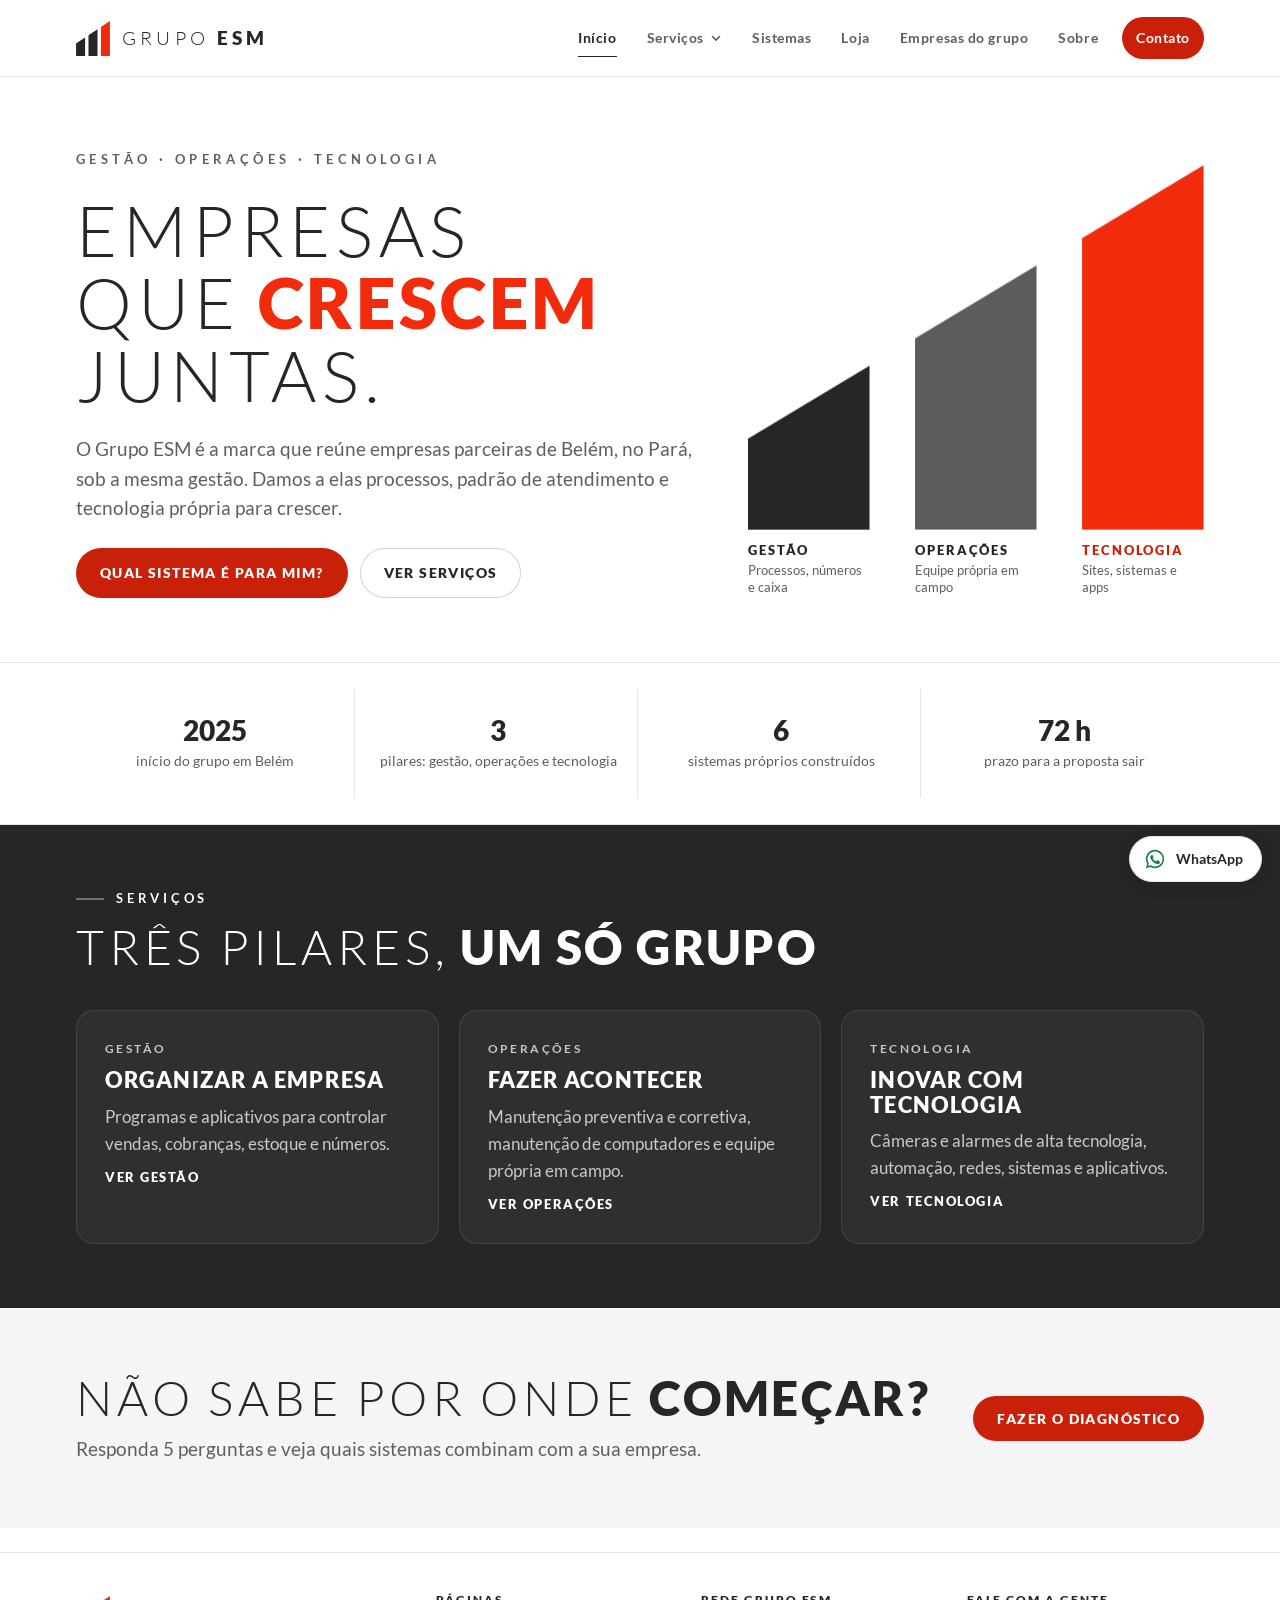
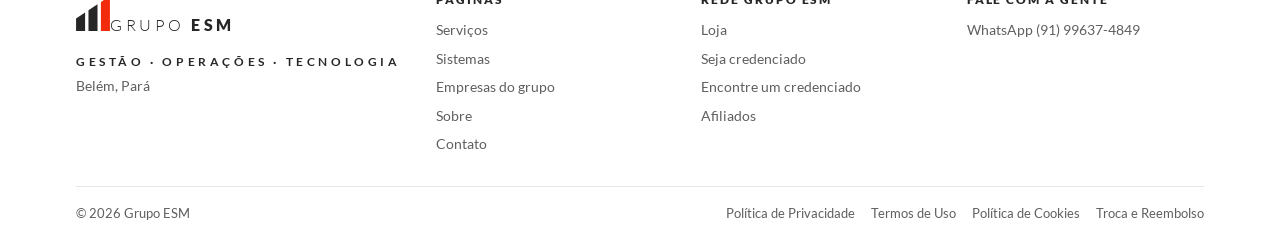
<file: index.html>
<!doctype html>
<html lang="pt-BR">
<head>
<meta charset="utf-8">
<meta name="viewport" content="width=device-width, initial-scale=1, viewport-fit=cover">
<meta name="description" content="Grupo ESM: marca de Belém (PA) que reúne empresas parceiras e uma frente de tecnologia, com gestão, operações e tecnologia em comum.">
<link rel="icon" type="image/png" href="img/4-simbolo-icone.png">
<link rel="apple-touch-icon" href="img/2-perfil-whatsapp-redes.png">
<meta property="og:image" content="img/1-logo-principal.png">
<meta property="og:title" content="Grupo ESM · Gestão, Operações e Tecnologia">
<!-- Segurança: reserva caso a hospedagem não aplique os cabeçalhos do .htaccess / _headers -->
<meta http-equiv="Content-Security-Policy" content="default-src 'self'; script-src 'self'; style-src 'self'; img-src 'self' data:; font-src 'self'; connect-src 'self'; object-src 'none'; base-uri 'self'; form-action 'none'">
<meta name="referrer" content="strict-origin-when-cross-origin">
<link rel="canonical" href="https://grupoesm.com.br/">
<!--SITE-HEAD-END-->
<title>Grupo ESM</title>
<meta name="claude:viewport-fit-sides" content="cover">
<link rel="stylesheet" href="css/site.css?v=5">
<link rel="stylesheet" href="css/visual.css?v=5">
<!--SITE-BODY-START-->
</head>
<body>
<!--SITE-BODY-OPEN-->
<svg class="sprite" aria-hidden="true">
  <symbol id="logo" viewBox="6 4 60 62">
    <polygon points="6,44 22,33.3 22,66 6,66" fill="#262626"/>
    <polygon points="28,29.3 44,18.7 44,66 28,66" fill="#262626"/>
    <polygon points="50,14.7 66,4 66,66 50,66" fill="#F22B0C"/>
  </symbol>
  <symbol id="logo-claro" viewBox="6 4 60 62">
    <polygon points="6,44 22,33.3 22,66 6,66" fill="#FFFFFF"/>
    <polygon points="28,29.3 44,18.7 44,66 28,66" fill="#FFFFFF"/>
    <polygon points="50,14.7 66,4 66,66 50,66" fill="#F22B0C"/>
  </symbol>
</svg>


<a class="skip" href="#conteudo">Pular para o conteúdo</a>
<header>
  <div class="wrap bar">
    <a class="brand" href="#inicio" aria-label="Grupo ESM, página inicial"><svg class="logo-escuro" aria-hidden="true"><use href="#logo"/></svg><svg class="logo-claro" aria-hidden="true"><use href="#logo-claro"/></svg><span><i>GRUPO</i> <b>ESM</b></span></a>
    <button class="menu" id="menuBtn" aria-label="Abrir menu" aria-expanded="false" aria-controls="nav"><svg viewBox="0 0 24 24" fill="none" stroke="currentColor" stroke-width="2" stroke-linecap="round" aria-hidden="true"><path d="M4 7h16M4 12h16M4 17h16"/></svg></button>
    <nav id="nav" aria-label="Páginas">
      <a href="#inicio" data-r="inicio">Início</a>
      <div class="drop">
        <button class="drop-btn" id="servBtn" aria-expanded="false" aria-controls="menuServicos" data-r-grupo="servicos">Serviços <svg viewBox="0 0 12 12" aria-hidden="true"><path d="M2.5 4.5 6 8l3.5-3.5" fill="none" stroke="currentColor" stroke-width="1.6" stroke-linecap="round"/></svg></button>
        <div class="drop-painel lg" id="menuServicos" hidden>
          <a href="#servicos-gestao" data-r="servicos-gestao"><b>Gestão</b><span>Programas e apps para organizar a empresa</span></a>
          <a href="#servicos-operacoes" data-r="servicos-operacoes"><b>Operações</b><span>Sistemas e equipes para o dia a dia e o campo</span></a>
          <a href="#servicos-tecnologia" data-r="servicos-tecnologia"><b>Tecnologia</b><span>Sites, sistemas web e aplicativos</span></a>
          <a class="drop-todos" href="#servicos" data-r="servicos">Ver todos os serviços</a>
        </div>
      </div>
      <a href="#sistemas" data-r="sistemas">Sistemas</a>
      <a href="#loja" data-r="loja">Loja</a>
      <a href="#empresas" data-r="empresas">Empresas do grupo</a>
      <a href="#sobre" data-r="sobre">Sobre</a>
      <a class="cta" href="#contato" data-r="contato">Contato</a>
    </nav>
  </div>
</header>

<main id="conteudo" tabindex="-1">
<section class="page" data-page="inicio" data-title="Grupo ESM">
  <div class="wrap hero">
    <div class="hero-copy">
      <span class="tagline">Gestão · Operações · Tecnologia</span>
      <h1 tabindex="-1"><span class="lt">Empresas que</span> <em>crescem</em> <span class="lt">juntas.</span></h1>
      <p class="lead">O Grupo ESM é a marca que reúne empresas parceiras de Belém, no Pará, sob a mesma gestão. Damos a elas processos, padrão de atendimento e tecnologia própria para crescer.</p>
      <div class="actions">
        <button class="btn lg lg-tinta" type="button" data-diagnostico>Qual sistema é para mim?</button>
        <a class="btn lg lg-clear" href="#servicos">Ver serviços</a>
      </div>
    </div>
    <div class="chart">
      <svg viewBox="0 0 300 250" role="img" aria-label="As três barras da marca, uma para cada pilar do grupo">
        <polygon class="b b1" points="0,190 80,142 80,250 0,250" fill="#262626"/>
        <polygon class="b b2" points="110,124 190,76 190,250 110,250" fill="#5C5C5C"/>
        <polygon class="b b3" points="220,58 300,10 300,250 220,250" fill="#F22B0C"/>
      </svg>
      <div class="legs">
        <div><b>Gestão</b>Processos, números e caixa</div><span></span>
        <div><b>Operações</b>Equipe própria em campo</div><span></span>
        <div><b>Tecnologia</b>Sites, sistemas e apps</div>
      </div>
    </div>
  </div>

  <div class="facts" aria-label="O grupo em números">
    <div class="wrap">
      <div><b>2025</b><span>início do grupo em Belém</span></div>
      <div><b>3</b><span>pilares: gestão, operações e tecnologia</span></div>
      <div><b>6</b><span>sistemas próprios construídos</span></div>
      <div><b>72 h</b><span>prazo para a proposta sair</span></div>
    </div>
  </div>

  <div class="faixa escura" data-tom="escuro">
    <div class="wrap sec">
      <div class="sec-head">
        <span class="kicker">Serviços</span>
        <h2 class="title"><span class="lt">Três pilares,</span> um só grupo</h2>
      </div>
      <div class="pilares">
        <a class="pilar-card lg" href="#servicos-gestao"><small>Gestão</small><h3>Organizar a empresa</h3><p>Programas e aplicativos para controlar vendas, cobranças, estoque e números.</p><span class="more">Ver gestão</span></a>
        <a class="pilar-card lg" href="#servicos-operacoes"><small>Operações</small><h3>Fazer acontecer</h3><p>Manutenção preventiva e corretiva, manutenção de computadores e equipe própria em campo.</p><span class="more">Ver operações</span></a>
        <a class="pilar-card lg" href="#servicos-tecnologia"><small>Tecnologia</small><h3>Inovar com tecnologia</h3><p>Câmeras e alarmes de alta tecnologia, automação, redes, sistemas e aplicativos.</p><span class="more">Ver tecnologia</span></a>
      </div>
    </div>
  </div>

  <div class="faixa vermelha" data-tom="escuro">
    <div class="wrap sec cta-faixa">
      <div>
        <h2 class="title"><span class="lt">Não sabe por onde</span> começar?</h2>
        <p class="lead">Responda 5 perguntas e veja quais sistemas combinam com a sua empresa.</p>
      </div>
      <button class="btn lg lg-clear" type="button" data-diagnostico>Fazer o diagnóstico</button>
    </div>
  </div>
</section>

<section class="page" data-page="servicos" data-title="Serviços · Grupo ESM" hidden>
  <div class="wrap page-head">
    <span class="crumb"><a href="#inicio">Início</a> / Serviços</span>
    <h1 class="title" tabindex="-1"><span class="lt">Nossos</span> serviços</h1>
    <p class="lead">Tudo o que fazemos cabe em três pilares. Escolha o que a sua empresa precisa agora.</p>
  </div>
  <div class="faixa escura" data-tom="escuro">
    <div class="wrap sec">
      <div class="pilares">
        <a class="pilar-card lg" href="#servicos-gestao"><small>Gestão</small><h3>Organizar a empresa</h3><p>Programas e aplicativos de gestão, e empresas do grupo que cuidam da gestão.</p><span class="more">Ver gestão</span></a>
        <a class="pilar-card lg" href="#servicos-operacoes"><small>Operações</small><h3>Fazer acontecer</h3><p>Manutenção preventiva e corretiva, manutenção de computadores e equipe própria em campo.</p><span class="more">Ver operações</span></a>
        <a class="pilar-card lg" href="#servicos-tecnologia"><small>Tecnologia</small><h3>Inovar com tecnologia</h3><p>Câmeras e alarmes de alta tecnologia, automação, redes, sistemas e aplicativos.</p><span class="more">Ver tecnologia</span></a>
      </div>
    </div>
  </div>
</section>

<section class="page" data-page="servicos-gestao" data-title="Gestão · Grupo ESM" hidden>
  <div class="wrap page-head">
    <span class="crumb"><a href="#inicio">Início</a> / <a href="#servicos">Serviços</a> / Gestão</span>
    <h1 class="title" tabindex="-1"><span class="lt">Serviços de</span> gestão</h1>
    <p class="lead">Gestão é saber quanto entra, quanto sai e o que vender. Ajudamos a sua empresa a organizar dinheiro, vendas, estoque e números, com programas fáceis de usar no computador e no celular.</p>
  </div>
  <div class="wrap sec">
    <div class="svc">
      <div><h3>Dinheiro</h3><p>Cobranças por Pix, cartão e boleto, e controle do que entrou e do que falta receber.</p></div>
      <div><h3>Vendas</h3><p>Orçamentos rápidos, ponto de venda e acompanhamento de cada cliente.</p></div>
      <div><h3>Estoque</h3><p>Saber o que tem, o que acabou e o que precisa comprar.</p></div>
      <div><h3>Números</h3><p>Relatórios simples para decidir com base em dados, toda semana.</p></div>
    </div>
  </div>
  <div class="wrap sec">
    <div class="sec-head"><span class="kicker">Sistemas</span><h2 class="title"><span class="lt">Programas e apps de</span> gestão</h2></div>
    <div class="grid3" data-lista-sistemas="gestao"></div>
  </div>
  <div class="wrap sec">
    <div class="sec-head"><span class="kicker">Empresas do grupo</span><h2 class="title"><span class="lt">Quem cuida da</span> gestão</h2></div>
    <div class="lista-empresas" data-lista-empresas="gestao" data-vazio="A empresa do grupo dedicada a gestão está em estruturação. Enquanto isso, o atendimento é feito pela equipe do próprio Grupo ESM."></div>
  </div>
</section>

<section class="page" data-page="servicos-operacoes" data-title="Operações · Grupo ESM" hidden>
  <div class="wrap page-head">
    <span class="crumb"><a href="#inicio">Início</a> / <a href="#servicos">Serviços</a> / Operações</span>
    <h1 class="title" tabindex="-1"><span class="lt">Serviços de</span> operações</h1>
    <p class="lead">Operação é manter tudo funcionando: manutenção preventiva para evitar a falha, corretiva para resolver rápido e equipe própria em campo. Hoje a ESM Security executa essa frente, e outras empresas do grupo vão somar.</p>
  </div>
  <div class="wrap sec">
    <div class="svc">
      <div><h3>Manutenção preventiva</h3><p>Visitas programadas para revisar equipamentos e sistemas antes que parem.</p></div>
      <div><h3>Manutenção corretiva</h3><p>Atendimento para consertar o que parou ou deu defeito.</p></div>
      <div><h3>Computadores e redes</h3><p>Manutenção de computadores, cabeamento e Wi-Fi da empresa.</p></div>
      <div><h3>Equipe em campo</h3><p>Equipe própria para instalar, manter e registrar cada serviço pelo celular.</p></div>
    </div>
  </div>
  <div class="wrap sec">
    <div class="sec-head"><span class="kicker">Sistemas</span><h2 class="title"><span class="lt">Sistemas de</span> operação</h2></div>
    <div class="grid3" data-lista-sistemas="operacoes"></div>
  </div>
  <div class="wrap sec">
    <div class="sec-head"><span class="kicker">Empresas do grupo</span><h2 class="title"><span class="lt">Quem executa</span> em campo</h2></div>
    <div class="lista-empresas" data-lista-empresas="operacoes" data-vazio="Nenhuma empresa cadastrada nesta frente ainda."></div>
  </div>
</section>

<section class="page" data-page="servicos-tecnologia" data-title="Tecnologia · Grupo ESM" hidden>
  <div class="wrap page-head">
    <span class="crumb"><a href="#inicio">Início</a> / <a href="#servicos">Serviços</a> / Tecnologia</span>
    <h1 class="title" tabindex="-1"><span class="lt">Serviços de</span> tecnologia</h1>
    <p class="lead">Tecnologia é levar para a sua empresa o que há de mais novo no mercado: câmeras e alarmes de alta tecnologia, automação, redes e sistemas próprios. Hoje a ESM Security cuida dos equipamentos, e novas empresas do grupo vão ampliar essa frente.</p>
  </div>
  <div class="wrap sec">
    <div class="svc">
      <div><h3>Segurança eletrônica</h3><p>Câmeras de alta tecnologia, alarmes, cerca elétrica e controle de acesso.</p></div>
      <div><h3>Automação</h3><p>Casa e empresa inteligentes, portões, fechaduras e portas automáticas.</p></div>
      <div><h3>Redes e servidores</h3><p>Cabeamento e Wi-Fi hoje; segurança de redes e servidores, com firewall e roteadores MikroTik, em crescimento.</p></div>
      <div><h3>Sistemas e apps</h3><p>Sites, sistemas web e aplicativos de celular feitos pelo grupo.</p></div>
    </div>
  </div>
  <div class="wrap sec">
    <div class="sec-head">
      <span class="kicker">Sistemas sob medida</span>
      <h2 class="title"><span class="lt">Partimos do que</span> já funciona</h2>
      <p class="lead">Em vez de começar do zero, adaptamos uma base pronta ao seu negócio. Isso encurta o prazo e reduz o custo.</p>
    </div>
    <div class="steps">
      <div class="step"><span class="k">1</span><h3>Conversa e diagnóstico</h3><p>Entendemos como a sua empresa vende, cobra e atende hoje.</p></div>
      <div class="step"><span class="k">2</span><h3>Base pronta</h3><p>Mostramos uma prévia que dá para clicar antes de fechar.</p></div>
      <div class="step"><span class="k">3</span><h3>Ajuste à sua marca</h3><p>Logo, cores, produtos e regras do seu negócio.</p></div>
      <div class="step"><span class="k">4</span><h3>Entrega e suporte</h3><p>Colocamos no ar, treinamos a equipe e seguimos com suporte.</p></div>
    </div>
  </div>
  <div class="wrap sec">
    <div class="sec-head"><span class="kicker">Sistemas</span><h2 class="title"><span class="lt">Sistemas web,</span> apps e sites</h2></div>
    <div class="grid3" data-lista-sistemas="tecnologia"></div>
  </div>
  <div class="wrap sec">
    <div class="sec-head"><span class="kicker">Empresas do grupo</span><h2 class="title"><span class="lt">Quem faz a</span> tecnologia</h2></div>
    <div class="lista-empresas" data-lista-empresas="tecnologia" data-vazio="A tecnologia é feita hoje pela equipe do próprio Grupo ESM. A empresa do grupo dedicada a tecnologia está em estruturação."></div>
  </div>
</section>

<section class="page" data-page="sistemas" data-title="Sistemas · Grupo ESM" hidden>
  <div class="wrap page-head">
    <span class="crumb"><a href="#inicio">Início</a> / Sistemas</span>
    <h1 class="title" tabindex="-1"><span class="lt">Catálogo de</span> sistemas</h1>
    <p class="lead">Sistemas criados pelo grupo, testados na operação das nossas empresas. Filtre pelo pilar ou pelo seu ramo, ou deixe o diagnóstico indicar.</p>
    <div class="actions"><button class="btn lg lg-tinta" type="button" data-diagnostico>Qual sistema é para mim?</button></div>
  </div>
  <div class="faixa clara-cor">
    <div class="wrap sec">
      <div class="filtros-linha">
        <div class="filtros" role="group" aria-label="Filtrar por pilar">
          <button class="chip lg lg-clear" type="button" data-filtro="todos" aria-pressed="true">Todos</button>
          <button class="chip lg lg-clear" type="button" data-filtro="gestao" aria-pressed="false">Gestão</button>
          <button class="chip lg lg-clear" type="button" data-filtro="operacoes" aria-pressed="false">Operações</button>
          <button class="chip lg lg-clear" type="button" data-filtro="tecnologia" aria-pressed="false">Tecnologia</button>
        </div>
        <label class="seg-filtro" for="filtroSegmento">Segmento
          <select id="filtroSegmento"><option value="">Todos os segmentos</option></select>
        </label>
      </div>
      <p class="contagem" id="contagem" aria-live="polite"></p>
      <div class="grid3" id="catalogo" data-lista-sistemas="todos"></div>
    </div>
  </div>
  <div class="wrap sec">
    <div class="sec-head">
      <span class="kicker">Como contratar</span>
      <h2 class="title"><span class="lt">Três formas de</span> usar nossos sistemas</h2>
      <p class="lead">Os valores dependem do sistema e do tamanho da sua operação. Pergunte no WhatsApp.</p>
    </div>
    <div class="steps org">
      <div class="step"><h3>Assinatura mensal</h3><p>Você usa o sistema pronto e paga por mês. Atualizações e suporte incluídos.</p></div>
      <div class="step"><h3>Licença com a sua marca</h3><p>O sistema aparece com o nome e a logo da sua empresa (white-label), para você oferecer aos seus clientes.</p></div>
      <div class="step"><h3>Projeto sob medida</h3><p>Desenvolvemos ou adaptamos um sistema para o processo da sua empresa.</p></div>
    </div>
  </div>
</section>

<section class="page" data-page="sistema" data-title="Sistema · Grupo ESM" hidden>
  <div class="wrap page-head">
    <span class="crumb"><a href="#inicio">Início</a> / <a href="#sistemas">Sistemas</a> / <span id="sNomeCrumb"></span></span>
    <span class="situacao" id="sSituacao"></span>
    <h1 class="title" tabindex="-1" id="sNome"></h1>
    <p class="lead" id="sResumo"></p>
    <div class="actions" id="sAcoes"></div>
  </div>
  <div class="faixa clara-cor">
    <div class="wrap sec detalhe">
      <article class="lg detalhe-card"><small>Problema que resolve</small><p id="sProblema"></p></article>
      <article class="lg detalhe-card"><small>Para quem é</small><p id="sParaQuem"></p><div class="tags" id="sSegmentos"></div></article>
      <article class="lg detalhe-card largo"><small>Principais recursos</small><ul id="sRecursos"></ul></article>
    </div>
  </div>
  <div class="wrap sec">
    <p class="fornecido" id="sFornecido"></p>
    <a class="more" href="#sistemas">Voltar ao catálogo</a>
  </div>
</section>

<section class="page" data-page="empresas" data-title="Empresas do grupo · Grupo ESM" hidden>
  <div class="wrap page-head">
    <span class="crumb"><a href="#inicio">Início</a> / Empresas do grupo</span>
    <h1 class="title" tabindex="-1"><span class="lt">Empresas</span> do grupo</h1>
    <p class="lead">As empresas parceiras fazem parte do Grupo ESM. Cada uma mantém a sua marca, a sua equipe e o seu atendimento, com a gestão e a tecnologia do grupo por trás.</p>
  </div>
  <div class="faixa clara-cor">
    <div class="wrap sec">
      <div class="lista-empresas" data-lista-empresas="todos" data-vazio="Nenhuma empresa cadastrada ainda."></div>
      <noscript><p class="note">Ative o JavaScript para ver as empresas do grupo, ou fale com a gente pelo WhatsApp (91) 99637-4849.</p></noscript>
    </div>
  </div>
  <div class="wrap sec">
    <div class="faca-parte lg">
      <div>
        <span class="kicker">Para empresas e parceiros</span>
        <h2 class="title"><span class="lt">Quer fazer parte do</span> Grupo ESM?</h2>
        <p>Se a sua empresa atua em gestão, operações ou tecnologia e quer crescer com processos, sistemas e marca em comum, converse com a gente. Cada empresa do grupo mantém o próprio CNPJ e a própria equipe.</p>
        <p><a class="more" href="#credenciamento">Ou entre na rede como empresa credenciada</a></p>
      </div>
      <a class="btn lg lg-tinta" id="btnParceiro" href="https://wa.me/5591996374849" target="_blank" rel="noopener noreferrer">Quero conversar</a>
    </div>
  </div>
</section>

<section class="page" data-page="loja" data-title="Loja · Grupo ESM" hidden>
  <div class="wrap page-head">
    <span class="crumb"><a href="#inicio">Início</a> / Loja</span>
    <h1 class="title" tabindex="-1"><span class="lt">Loja do</span> Grupo ESM</h1>
    <p class="lead">Assine os sistemas do grupo e contrate os serviços das empresas do grupo. O pagamento pode ser feito por Pix, boleto ou cartão.</p>
  </div>
  <div class="faixa clara-cor">
    <div class="wrap sec">
      <div class="sec-head">
        <h2 class="title"><span class="lt">Sistemas para</span> assinar</h2>
        <p class="lead">Enquanto o preço de um sistema não aparece aqui, peça os valores pelo WhatsApp.</p>
      </div>
      <div class="grid3" data-lista-loja="sistemas"></div>
    </div>
  </div>
  <div class="wrap sec">
    <div class="sec-head">
      <h2 class="title"><span class="lt">Serviços das</span> empresas do grupo</h2>
      <p class="lead">Contratados direto com a empresa do grupo ou com um credenciado da sua cidade, com orçamento feito antes.</p>
    </div>
    <div class="svc">
      <div><h3>Manutenção preventiva</h3><p>Revisão programada de câmeras, alarmes, redes e computadores.</p></div>
      <div><h3>Manutenção corretiva</h3><p>Conserto do que parou ou deu defeito.</p></div>
      <div><h3>Instalação</h3><p>Câmeras, alarmes, controle de acesso, automação e redes.</p></div>
      <div><h3>Sistemas sob medida</h3><p>Sites, sistemas web e aplicativos para o seu processo.</p></div>
    </div>
    <div class="actions loja-acoes"><a class="btn lg lg-tinta" id="btnOrcServico" href="https://wa.me/5591996374849" target="_blank" rel="noopener noreferrer">Pedir orçamento</a><a class="btn lg lg-clear" href="#credenciados">Encontrar um credenciado</a></div>
    <p class="fornecido loja-aviso">Compras feitas pela internet podem ser canceladas em até 7 dias. Veja a <a href="#reembolso">Política de Troca e Reembolso</a>.</p>
  </div>
</section>

<section class="page" data-page="credenciamento" data-title="Seja credenciado · Grupo ESM" hidden>
  <div class="wrap page-head">
    <span class="crumb"><a href="#inicio">Início</a> / Seja credenciado</span>
    <h1 class="title" tabindex="-1"><span class="lt">Seja uma empresa</span> credenciada</h1>
    <p class="lead">Empresas e profissionais de gestão, operações e tecnologia podem entrar na rede do Grupo ESM. Você ganha selo, página no site e pedidos de clientes da sua região, e continua com o seu CNPJ e a sua equipe.</p>
    <div class="actions"><a class="btn lg lg-tinta" href="#planos-credenciamento">Ver os planos</a><a class="btn lg lg-clear" href="#credenciados">Ver a rede</a></div>
  </div>
  <div class="wrap sec">
    <div class="sec-head"><h2 class="title"><span class="lt">Como</span> funciona</h2></div>
    <div class="steps">
      <div class="step"><span class="k">1</span><h3>Cadastro</h3><p>Envie o CNPJ, os serviços que faz e as cidades que atende.</p></div>
      <div class="step"><span class="k">2</span><h3>Análise</h3><p>Conferimos os documentos e conversamos com você antes de aprovar.</p></div>
      <div class="step"><span class="k">3</span><h3>Plano</h3><p>Você escolhe o plano e paga por Pix, boleto ou cartão.</p></div>
      <div class="step"><span class="k">4</span><h3>Pedidos</h3><p>Sua empresa aparece no site com o selo e recebe pedidos de clientes.</p></div>
    </div>
  </div>
  <div class="faixa clara-cor" id="planos-credenciamento">
    <div class="wrap sec">
      <div class="sec-head"><h2 class="title"><span class="lt">Planos de</span> credenciamento</h2></div>
      <div class="grid3 planos" data-lista-planos></div>
    </div>
  </div>
  <div class="wrap sec">
    <div class="sec-head"><h2 class="title"><span class="lt">Regras da</span> rede</h2></div>
    <ul class="regras">
      <li>A empresa credenciada precisa ter CNPJ ativo.</li>
      <li>Cada credenciada responde pelo próprio serviço e assina os próprios contratos com o cliente, com o seu CNPJ.</li>
      <li>O selo e a marca Grupo ESM só podem ser usados enquanto o credenciamento estiver ativo.</li>
      <li class="todo">[PREENCHER: prazo de aviso para sair da rede e demais regras do contrato de credenciamento]</li>
    </ul>
  </div>
</section>

<section class="page" data-page="credenciados" data-title="Encontre um credenciado · Grupo ESM" hidden>
  <div class="wrap page-head">
    <span class="crumb"><a href="#inicio">Início</a> / Encontre um credenciado</span>
    <h1 class="title" tabindex="-1"><span class="lt">Encontre um</span> credenciado</h1>
    <p class="lead">Empresas da rede Grupo ESM que atendem perto de você. Cada uma tem CNPJ próprio e responde pelo serviço que presta.</p>
  </div>
  <div class="faixa clara-cor">
    <div class="wrap sec">
      <div class="filtros-linha">
        <label class="seg-filtro" for="filtroCredPilar">Serviço
          <select id="filtroCredPilar"><option value="">Todos</option><option value="gestao">Gestão</option><option value="operacoes">Operações</option><option value="tecnologia">Tecnologia</option></select>
        </label>
        <label class="seg-filtro" for="filtroCredCidade">Cidade
          <select id="filtroCredCidade"><option value="">Todas</option></select>
        </label>
      </div>
      <p class="contagem" id="contagemCred" aria-live="polite"></p>
      <div class="grid3" id="listaCred"></div>
    </div>
  </div>
  <div class="wrap sec">
    <div class="faca-parte lg">
      <div>
        <h2 class="title"><span class="lt">Sua empresa</span> na rede</h2>
        <p>Atende na sua cidade e quer receber pedidos com o selo do Grupo ESM? Veja os planos de credenciamento.</p>
      </div>
      <a class="btn lg lg-tinta" href="#credenciamento">Seja credenciado</a>
    </div>
  </div>
</section>

<section class="page" data-page="afiliados" data-title="Afiliados · Grupo ESM" hidden>
  <div class="wrap page-head">
    <span class="crumb"><a href="#inicio">Início</a> / Afiliados</span>
    <h1 class="title" tabindex="-1"><span class="lt">Indique e</span> ganhe</h1>
    <p class="lead">Indique os sistemas do Grupo ESM para outras empresas e receba comissão por cada assinatura fechada.</p>
    <div class="actions"><a class="btn lg lg-tinta" id="btnAfiliado" href="https://wa.me/5591996374849" target="_blank" rel="noopener noreferrer">Quero ser afiliado</a></div>
  </div>
  <div class="wrap sec">
    <div class="steps tres">
      <div class="step"><span class="k">1</span><h3>Cadastro</h3><p>Você se cadastra como afiliado e recebe um link próprio.</p></div>
      <div class="step"><span class="k">2</span><h3>Indicação</h3><p>Envia o link para empresas que precisam de um sistema.</p></div>
      <div class="step"><span class="k">3</span><h3>Comissão</h3><p id="afComissao">Quando a empresa assina, você recebe a sua parte.</p></div>
    </div>
  </div>
</section>

<section class="page" data-page="sobre" data-title="Sobre · Grupo ESM" hidden>
  <div class="wrap page-head">
    <span class="crumb"><a href="#inicio">Início</a> / Sobre</span>
    <h1 class="title" tabindex="-1"><span class="lt">Sobre o</span> grupo</h1>
    <p class="lead">Um grupo paraense que junta gestão, operação em campo e tecnologia própria para fazer pequenas empresas crescerem com método.</p>
  </div>
  <div class="wrap sec">
    <div class="about">
      <div class="txt">
        <p>O Grupo ESM nasceu em 2025, em Belém, a partir da experiência em operações de campo com equipe própria: projeto, instalação e manutenção.</p>
        <p>Com o tempo, a operação passou a precisar de sistemas próprios: orçamentos, cobranças, controle de equipe, site. Construímos tudo dentro de casa. Daí nasceram a frente de tecnologia e a marca Grupo ESM.</p>
        <p>Hoje o grupo organiza as empresas parceiras sob a mesma gestão e oferece a outras empresas o que já funciona para nós.</p>
      </div>
      <div class="pillars">
        <div class="pillar"><h3>Gestão</h3><p>Números semanais, preço calculado com custo e margem real, caixa separado por empresa.</p></div>
        <div class="pillar"><h3>Operações</h3><p>Equipe própria. Quem orça é quem executa, sem repassar o serviço para terceiros.</p></div>
        <div class="pillar"><h3>Tecnologia</h3><p>Sites, sistemas e aplicativos feitos pela casa, usados primeiro nas nossas empresas.</p></div>
      </div>
    </div>
  </div>
  <div class="wrap sec">
    <div class="sec-head">
      <span class="kicker">Como o grupo se organiza</span>
      <h2 class="title"><span class="lt">Uma marca,</span> várias empresas</h2>
      <p class="lead">O Grupo ESM é uma marca guarda-chuva: um nome comum que fica por cima de várias empresas e reúne todas com o mesmo padrão de gestão, operação e tecnologia. Você vê uma marca só; por baixo dela, cada empresa mantém o seu CNPJ, a sua equipe e a sua responsabilidade. Hoje a primeira empresa do grupo é a ESM Security, e outras estão chegando.</p>
    </div>
    <div class="steps org">
      <div class="step"><h3>A marca</h3><p>Grupo ESM é o nome que une todas as empresas. Site, atendimento, padrão de serviço e sistemas são os mesmos para todas.</p></div>
      <div class="step"><h3>Empresas do grupo</h3><p>Empresas que fazem parte do grupo. Cada uma tem CNPJ, equipe e marca próprios, emite a sua nota fiscal e assina os seus contratos.</p></div>
      <div class="step"><h3>Empresas credenciadas</h3><p>Empresas parceiras que entram na rede, ganham o selo do Grupo ESM e atendem clientes na sua região, também com CNPJ próprio.</p></div>
      <div class="step"><h3>Seu contrato</h3><p>A proposta sempre informa qual empresa vai atender você, com razão social e CNPJ. Com o crescimento, a marca passará para uma holding formal, sem mudar nada para os clientes.</p></div>
    </div>
  </div>
  <div class="wrap sec">
    <div class="sec-head">
      <span class="kicker">Como trabalhamos</span>
      <h2 class="title"><span class="lt">Do contato à</span> manutenção</h2>
    </div>
    <div class="steps">
      <div class="step"><span class="k">1</span><h3>Vistoria gratuita</h3><p>Vinte minutos no local ou por vídeo para entender o problema.</p></div>
      <div class="step"><span class="k">2</span><h3>Proposta em até 72 h</h3><p>Três opções: básica, recomendada e completa.</p></div>
      <div class="step"><span class="k">3</span><h3>Execução própria</h3><p>Nossa equipe instala ou desenvolve, do começo ao fim.</p></div>
      <div class="step"><span class="k">4</span><h3>Manutenção mensal</h3><p>Revisões aos 6 e aos 12 meses, suporte e melhorias.</p></div>
    </div>
  </div>
  <div class="wrap sec">
    <div class="sec-head">
      <span class="kicker">Onde atuamos</span>
      <h2 class="title"><span class="lt">Grande</span> Belém</h2>
      <p class="lead">Serviços em campo na região metropolitana e em Castanhal. Sites e sistemas para todo o Brasil, com atendimento online.</p>
    </div>
    <div class="cities"><span class="main">Belém</span><span>Ananindeua</span><span>Marituba</span><span>Benevides</span><span>Santa Bárbara do Pará</span><span>Castanhal</span><span>Outros estados sob consulta</span></div>
  </div>
</section>

<section class="page" data-page="contato" data-title="Contato · Grupo ESM" hidden>
  <div class="wrap page-head">
    <span class="crumb"><a href="#inicio">Início</a> / Contato</span>
    <h1 class="title" tabindex="-1"><span class="lt">Fale com o</span> Grupo ESM</h1>
    <p class="lead">Conte o que você precisa. A mensagem vai direto para o nosso WhatsApp e respondemos em até 1 hora no horário comercial.</p>
  </div>
  <div class="wrap sec ct">
    <div class="lines">
      <div><span>WhatsApp</span><b>(91) 99637-4849</b></div>
      <div><span>E-mail</span><b>contato@grupoesm.com.br</b></div>
      <div><span>Cidade</span><b>Belém, Pará</b></div>
    </div>
    <form id="form" class="lg" novalidate>
      <div class="row2">
        <label for="fNome">Seu nome<input id="fNome" autocomplete="name" maxlength="80" placeholder="Nome completo"></label>
        <label for="fFone">Telefone<input id="fFone" type="tel" inputmode="tel" autocomplete="tel" maxlength="20" placeholder="(91) 90000-0000"></label>
      </div>
      <label for="fArea">Assunto
        <select id="fArea">
          <option>Pedir demonstração de um sistema</option>
          <option>Serviços de gestão</option>
          <option>Serviços de operações</option>
          <option>Sites, sistemas ou aplicativos</option>
          <option>Quero fazer parte do Grupo ESM</option>
          <option>Outro assunto</option>
        </select>
      </label>
      <label for="fMsg">Mensagem<textarea id="fMsg" maxlength="1000" placeholder="Ex.: quero um site para a minha loja"></textarea></label>
      <label class="consent" for="fOk"><input type="checkbox" id="fOk"><span>Li a <a href="#privacidade">Política de Privacidade</a> e concordo em enviar meus dados pelo WhatsApp para receber o atendimento.</span></label>
      <a class="btn lg lg-tinta" id="fSend" href="https://wa.me/5591996374849" target="_blank" rel="noopener noreferrer" aria-disabled="true">Enviar pelo WhatsApp</a>
      <p class="fnote">Este site não grava o que você digita. O WhatsApp abre com a mensagem pronta e você confere antes de enviar.</p>
    </form>
  </div>
</section>

<section class="page" data-page="privacidade" data-title="Política de Privacidade · Grupo ESM" hidden>
  <div class="wrap page-head">
    <span class="crumb"><a href="#inicio">Início</a> / Política de Privacidade</span>
    <h1 class="title" tabindex="-1"><span class="lt">Política de</span> Privacidade</h1>
    <p class="lead">Como o Grupo ESM trata os seus dados pessoais neste site, de acordo com a Lei Geral de Proteção de Dados (Lei 13.709/2018).</p>
    <span class="updated">Última atualização: 31 de outubro de 2026</span>
  </div>
  <div class="wrap sec legal-doc">
    <nav class="toc" aria-label="Índice da política">
      <a href="#privacidade-quem">1. Quem trata seus dados</a>
      <a href="#privacidade-dados">2. Dados e finalidades</a>
      <a href="#privacidade-compartilhamento">3. Compartilhamento</a>
      <a href="#privacidade-cookies">4. Cookies</a>
      <a href="#privacidade-prazo">5. Por quanto tempo</a>
      <a href="#privacidade-seguranca">6. Segurança</a>
      <a href="#privacidade-direitos">7. Seus direitos</a>
      <a href="#privacidade-geral">8. Outras informações</a>
    </nav>
    <div class="doc">
      <section id="privacidade-quem">
        <h2><span>1</span>Quem trata seus dados</h2>
        <p>O Grupo ESM é uma marca guarda-chuva, com sede em Belém, Pará, que reúne empresas independentes. As mensagens enviadas pelo site são recebidas pela equipe da marca, pelo WhatsApp e pelo e-mail contato@grupoesm.com.br. Quando você contrata um sistema ou serviço, a empresa do grupo que atende você é identificada, com razão social e CNPJ, na proposta e no contrato, e passa a ser a controladora dos dados desse contrato.</p>
        <p>Para qualquer assunto sobre privacidade, fale com o nosso canal de atendimento ao titular: <b>contato@grupoesm.com.br</b> ou WhatsApp <b>(91) 99637-4849</b>.</p>
      </section>
      <section id="privacidade-dados">
        <h2><span>2</span>Dados que tratamos e por quê</h2>
        <p>Este site é institucional. Ele não tem cadastro, login, loja nem área de clientes.</p>
        <div class="dtable"><table>
          <thead><tr><th>Dado</th><th>Para que usamos</th><th>Base legal (LGPD)</th></tr></thead>
          <tbody>
            <tr><td>Nome, telefone e mensagem que você escreve no formulário de contato</td><td>Responder ao seu pedido e preparar orçamento ou proposta</td><td>Procedimentos preliminares a um contrato, a seu pedido (art. 7º, V)</td></tr>
            <tr><td>Registros de acesso: endereço IP, data e hora</td><td>Cumprir a guarda obrigatória de registros e proteger o site contra ataques</td><td>Obrigação legal (art. 7º, II, e Marco Civil da Internet, art. 15) e legítimo interesse (art. 7º, IX)</td></tr>
          </tbody>
        </table></div>
        <p>O formulário não grava nada no site. Os dados só chegam até nós quando você toca em <b>Enviar pelo WhatsApp</b> e confirma o envio no aplicativo.</p>
        <p>Não usamos seus dados para publicidade e não os vendemos.</p>
      </section>
      <section id="privacidade-compartilhamento">
        <h2><span>3</span>Com quem compartilhamos</h2>
        <ul>
          <li><b>WhatsApp (Meta):</b> a conversa acontece pelo aplicativo, que segue a sua própria política de privacidade. Os servidores da Meta podem ficar fora do Brasil (transferência internacional, art. 33 da LGPD).</li>
          <li><b>Empresas parceiras do Grupo ESM:</b> quando o seu pedido for de um serviço de uma empresa parceira, ele é repassado só para ela, para o atendimento.</li>
          <li><b>Hospedagem do site (GitHub Pages ou Cloudflare Pages):</b> registra dados técnicos de acesso, como o endereço IP, para manter o site seguro. Os servidores dessas empresas podem ficar fora do Brasil (art. 33 da LGPD).</li>
          <li><b>Autoridades:</b> somente quando houver ordem judicial ou obrigação legal.</li>
        </ul>
      </section>
      <section id="privacidade-cookies">
        <h2><span>4</span>Cookies e rastreamento</h2>
        <p>Este site <b>não usa cookies</b>, pixels de anúncio nem ferramentas de rastreamento. As fontes e as imagens ficam hospedadas no nosso próprio servidor, então a sua visita não é informada a terceiros como o Google. Se isso mudar, esta política e um aviso de consentimento serão atualizados antes. Veja a <a href="#cookies">Política de Cookies</a>.</p>
      </section>
      <section id="privacidade-prazo">
        <h2><span>5</span>Por quanto tempo guardamos</h2>
        <ul>
          <li><b>Registros de acesso:</b> 6 meses, como exige o Marco Civil da Internet.</li>
          <li><b>Conversas de atendimento:</b> enquanto durar a negociação ou o contrato e, depois, pelo prazo necessário para cumprir obrigações legais e para exercer direitos em processos.</li>
        </ul>
        <p>Depois desses prazos, os dados são apagados ou anonimizados.</p>
      </section>
      <section id="privacidade-seguranca">
        <h2><span>6</span>Como protegemos</h2>
        <p>O site funciona só com conexão criptografada (HTTPS), bloqueia que seja aberto dentro de outros sites, carrega apenas arquivos do próprio domínio e não guarda dados digitados. O acesso aos nossos canais de atendimento é restrito à equipe responsável.</p>
        <p>Se acontecer um incidente de segurança que possa causar risco ou dano relevante a você, avisaremos você e a Autoridade Nacional de Proteção de Dados (ANPD), como determina a lei.</p>
      </section>
      <section id="privacidade-direitos">
        <h2><span>7</span>Seus direitos</h2>
        <p>Pelo art. 18 da LGPD, você pode pedir a qualquer momento:</p>
        <ul>
          <li>confirmação de que tratamos seus dados e acesso a eles;</li>
          <li>correção de dados incompletos, errados ou desatualizados;</li>
          <li>anonimização, bloqueio ou eliminação de dados desnecessários ou tratados em desacordo com a lei;</li>
          <li>portabilidade para outro fornecedor;</li>
          <li>informação sobre com quem compartilhamos seus dados;</li>
          <li>revogação do consentimento, quando ele for a base do tratamento.</li>
        </ul>
        <p>Envie o pedido para <b>contato@grupoesm.com.br</b>. Podemos pedir uma confirmação de identidade antes de atender, para proteger você. Respondemos em até 15 dias.</p>
        <p>Se não ficar satisfeito, você pode reclamar à ANPD pelo site <b>gov.br/anpd</b>.</p>
      </section>
      <section id="privacidade-geral">
        <h2><span>8</span>Outras informações</h2>
        <p>Este site não se destina a menores de 18 anos. Quando esta política mudar, a data no topo da página será atualizada. Vale a versão publicada aqui.</p>
      </section>
    </div>
  </div>
</section>

<section class="page" data-page="termos" data-title="Termos de Uso · Grupo ESM" hidden>
  <div class="wrap page-head">
    <span class="crumb"><a href="#inicio">Início</a> / Termos de Uso</span>
    <h1 class="title" tabindex="-1"><span class="lt">Termos de</span> Uso</h1>
    <p class="lead">Regras para usar o site do Grupo ESM. Ao navegar por ele, você concorda com estes termos.</p>
    <span class="updated">Última atualização: 31 de outubro de 2026</span>
  </div>
  <div class="wrap sec legal-doc">
    <nav class="toc" aria-label="Índice dos termos">
      <a href="#termos-site">1. Sobre o site</a>
      <a href="#termos-uso">2. Uso permitido</a>
      <a href="#termos-marca">3. Marca e conteúdo</a>
      <a href="#termos-parceiras">4. Empresas parceiras</a>
      <a href="#termos-responsabilidade">5. Responsabilidade</a>
      <a href="#termos-lei">6. Lei e foro</a>
    </nav>
    <div class="doc">
      <section id="termos-site">
        <h2><span>1</span>Sobre o site</h2>
        <p>Este é o site da marca Grupo ESM, com sede em Belém, Pará. Ele apresenta o grupo, as empresas do grupo, as empresas credenciadas, os sistemas e os serviços.</p>
        <p>As informações aqui são de apresentação. Preços, prazos e condições só valem quando estiverem numa proposta ou num contrato por escrito.</p>
      </section>
      <section id="termos-uso">
        <h2><span>2</span>Uso permitido</h2>
        <p>Você pode navegar, ler e compartilhar os links do site. Não é permitido:</p>
        <ul>
          <li>tentar invadir, sobrecarregar ou alterar o site ou os servidores;</li>
          <li>copiar o site ou partes dele para se passar pelo Grupo ESM ou por suas empresas parceiras;</li>
          <li>enviar pelo formulário conteúdo falso, ofensivo, ilegal ou dados de outra pessoa sem autorização.</li>
        </ul>
      </section>
      <section id="termos-marca">
        <h2><span>3</span>Marca e conteúdo</h2>
        <p>O nome Grupo ESM, a logo, os textos, as imagens e o código deste site pertencem à empresa responsável pela marca Grupo ESM e são protegidos pela Lei de Propriedade Industrial (Lei 9.279/1996) e pela Lei de Direitos Autorais (Lei 9.610/1998). As marcas das empresas parceiras pertencem a elas. O uso exige autorização por escrito.</p>
      </section>
      <section id="termos-parceiras">
        <h2><span>4</span>O grupo e as empresas parceiras</h2>
        <p>Grupo ESM é uma marca que reúne empresas independentes. Ela não é, por si só, uma empresa com CNPJ próprio e não presta serviços diretamente.</p>
        <p>Cada empresa parceira tem CNPJ próprio e responde pelos serviços que presta e pelos contratos que assina com os seus clientes. A proposta e o contrato sempre informam a razão social e o CNPJ de quem vai atender você. Os sites de empresas parceiras e de terceiros têm os seus próprios termos e políticas.</p>
      </section>
      <section id="termos-responsabilidade">
        <h2><span>5</span>Disponibilidade e responsabilidade</h2>
        <p>Trabalhamos para manter o site no ar e com informações corretas, mas ele pode ficar fora do ar para manutenção ou por falhas de terceiros, como a hospedagem ou a internet. Nada nestes termos limita os direitos que você tem pelo Código de Defesa do Consumidor.</p>
      </section>
      <section id="termos-lei">
        <h2><span>6</span>Lei aplicável e foro</h2>
        <p>Valem as leis do Brasil. Fica eleito o foro de Belém, Pará, ressalvado o direito do consumidor de propor ação no foro do seu próprio domicílio.</p>
        <p>Dúvidas sobre estes termos: <b>contato@grupoesm.com.br</b>.</p>
      </section>
    </div>
  </div>
</section>
<section class="page" data-page="cookies" data-title="Política de Cookies · Grupo ESM" hidden>
  <div class="wrap page-head">
    <span class="crumb"><a href="#inicio">Início</a> / Política de Cookies</span>
    <h1 class="title" tabindex="-1"><span class="lt">Política de</span> Cookies</h1>
    <p class="lead">Cookies são pequenos arquivos que alguns sites gravam no seu navegador para lembrar quem você é ou acompanhar o que você faz.</p>
    <span class="updated">Última atualização: 31 de outubro de 2026</span>
  </div>
  <div class="wrap sec">
    <div class="doc">
      <section>
        <h2><span>1</span>Este site não usa cookies</h2>
        <p>O site do Grupo ESM não grava cookies, não usa pixels de anúncio, não usa ferramentas de estatística e não guarda nada no seu navegador. Por isso ele não mostra aviso de cookies: não há nada para você aceitar ou recusar.</p>
      </section>
      <section>
        <h2><span>2</span>Serviços de terceiros</h2>
        <p>As fontes, as imagens e os arquivos do site vêm do nosso próprio endereço. Quando você toca em <b>Enviar pelo WhatsApp</b> ou abre o site de uma empresa parceira, você sai do nosso site, e valem as regras de cookies desses serviços.</p>
      </section>
      <section>
        <h2><span>3</span>Se isso mudar</h2>
        <p>Antes de usar qualquer cookie que não seja estritamente necessário, vamos atualizar esta página e pedir o seu consentimento com um aviso, com as opções de aceitar e de recusar com o mesmo destaque.</p>
      </section>
    </div>
  </div>
</section>

<section class="page" data-page="reembolso" data-title="Troca e Reembolso · Grupo ESM" hidden>
  <div class="wrap page-head">
    <span class="crumb"><a href="#inicio">Início</a> / Política de Troca e Reembolso</span>
    <h1 class="title" tabindex="-1"><span class="lt">Troca e</span> Reembolso</h1>
    <p class="lead">Regras para cancelar e pedir reembolso de sistemas e serviços contratados com as empresas do Grupo ESM.</p>
    <span class="updated">Última atualização: 1º de novembro de 2026</span>
  </div>
  <div class="wrap sec">
    <div class="doc">
      <section>
        <h2><span>1</span>Quem responde pela venda</h2>
        <p>Cada sistema e serviço é vendido por uma empresa do grupo, com CNPJ próprio. O nome e o CNPJ dela aparecem na proposta e no contrato. Os pedidos de cancelamento e reembolso são atendidos por essa empresa.</p>
      </section>
      <section>
        <h2><span>2</span>Direito de arrependimento: 7 dias</h2>
        <p>Pelo Código de Defesa do Consumidor (art. 49), quem contrata pela internet, por telefone ou pelo WhatsApp pode desistir em até <b>7 dias</b>, contados da assinatura ou do recebimento do acesso, sem precisar explicar o motivo. Nesse caso, devolvemos todo o valor pago pelo mesmo meio de pagamento.</p>
      </section>
      <section>
        <h2><span>3</span>Assinaturas mensais</h2>
        <p>Você pode cancelar a qualquer momento pelo WhatsApp ou pelo e-mail. O cancelamento vale a partir do próximo ciclo de cobrança e o acesso continua até o fim do período já pago. <span class="todo">[PREENCHER: confirmar se haverá reembolso proporcional]</span></p>
      </section>
      <section>
        <h2><span>4</span>Licenças com a sua marca e projetos sob medida</h2>
        <p>Projetos feitos sob encomenda seguem as regras de etapas, entregas e cancelamento escritas no contrato de cada projeto. O direito de arrependimento de 7 dias continua valendo quando a contratação for feita fora de um encontro presencial.</p>
      </section>
      <section>
        <h2><span>5</span>Problemas no sistema</h2>
        <p>Se o sistema não funcionar como foi contratado, avise pelo WhatsApp. Corrigimos sem custo. Se não for possível corrigir, você pode escolher entre a troca por outro plano, o abatimento no preço ou a devolução do valor, como prevê o Código de Defesa do Consumidor.</p>
      </section>
      <section>
        <h2><span>6</span>Como pedir</h2>
        <p>WhatsApp <b>(91) 99637-4849</b> ou e-mail <b>contato@grupoesm.com.br</b>, informando o nome do sistema e os dados da contratação. Confirmamos o recebimento do pedido. <span class="todo">[PREENCHER: prazo para devolver o dinheiro]</span></p>
      </section>
    </div>
  </div>
</section>
</main>
<!-- Botão flutuante do WhatsApp -->
<a class="zap lg lg-clear" href="https://wa.me/5591996374849" target="_blank" rel="noopener noreferrer" aria-label="Falar no WhatsApp">
  <svg viewBox="0 0 24 24" aria-hidden="true"><path fill="currentColor" d="M12 2a10 10 0 0 0-8.6 15.1L2 22l5-1.3A10 10 0 1 0 12 2Zm0 18.2a8.2 8.2 0 0 1-4.2-1.2l-.3-.2-3 .8.8-2.9-.2-.3A8.2 8.2 0 1 1 12 20.2Zm4.5-6.1c-.2-.1-1.5-.7-1.7-.8-.2-.1-.4-.1-.6.1l-.8 1c-.1.2-.3.2-.5.1a6.7 6.7 0 0 1-3.3-2.9c-.3-.4.2-.4.7-1.3.1-.2 0-.3 0-.4l-.8-1.8c-.2-.5-.4-.4-.6-.4h-.5a1 1 0 0 0-.7.3 3 3 0 0 0-.9 2.2 5.2 5.2 0 0 0 1.1 2.7 11.8 11.8 0 0 0 4.5 4c1.7.7 2.3.8 3.1.6.5-.1 1.5-.6 1.7-1.2.2-.6.2-1.1.2-1.2-.1-.1-.3-.2-.5-.3Z"/></svg>
  <span>WhatsApp</span>
</a>

<!-- Janela do diagnóstico gratuito -->
<div class="diag-fundo" id="diagFundo" hidden></div>
<div class="diag lg" id="diag" role="dialog" aria-modal="true" aria-labelledby="diagTitulo" hidden>
  <div class="diag-topo">
    <h2 id="diagTitulo">Qual sistema é para mim?</h2>
    <button class="diag-fechar" type="button" id="diagFechar" aria-label="Fechar diagnóstico">✕</button>
  </div>
  <p class="diag-sub">Cinco perguntas rápidas. No fim, indicamos de 1 a 3 sistemas.</p>
  <form id="diagForm" novalidate>
    <label for="dRamo">1. Qual é o seu ramo?
      <select id="dRamo">
        <option value="condominio">Condomínio ou administradora</option>
        <option value="seguranca">Segurança privada</option>
        <option value="loja">Loja de material de construção</option>
        <option value="cftv">Instalação de CFTV e segurança eletrônica</option>
        <option value="servicos">Prestação de serviços</option>
        <option value="outro">Outro comércio ou serviço</option>
      </select>
    </label>
    <label for="dEquipe">2. Quantas pessoas trabalham na empresa?
      <select id="dEquipe">
        <option value="1">Só eu</option>
        <option value="2">De 2 a 10</option>
        <option value="11">De 11 a 50</option>
        <option value="51">Mais de 50</option>
      </select>
    </label>
    <label for="dDor">3. Qual é a maior dor hoje?
      <select id="dDor">
        <option value="pagamentos">Receber pagamentos dos clientes</option>
        <option value="preco">Preço, custo e estoque</option>
        <option value="orcamentos">Demora para fazer orçamentos</option>
        <option value="ponto">Controle de ponto da equipe</option>
        <option value="acesso">Portaria e controle de acesso</option>
        <option value="ronda">Comprovar as rondas dos vigilantes</option>
        <option value="atendimento">Atendimento no WhatsApp</option>
        <option value="patrimonio">Placas, etiquetas e patrimônio</option>
        <option value="campo">Trabalho técnico em campo</option>
        <option value="clientes">Encontrar clientes ou profissionais</option>
        <option value="site">Ter site, sistema ou aplicativo próprio</option>
      </select>
    </label>
    <label for="dHoje">4. Como isso é feito hoje?
      <select id="dHoje">
        <option>No papel ou na cabeça</option>
        <option>Em planilha</option>
        <option>Tenho um sistema, mas não resolve</option>
      </select>
    </label>
    <label for="dModelo">5. Como você prefere contratar?
      <select id="dModelo">
        <option value="assinatura">Assinatura mensal</option>
        <option value="whitelabel">Com a marca da minha empresa (white-label)</option>
        <option value="medida">Projeto sob medida</option>
        <option value="nao-sei">Ainda não sei</option>
      </select>
    </label>
    <button class="btn lg lg-tinta" type="submit">Ver recomendação</button>
  </form>
  <div id="diagResultado" hidden>
    <p class="diag-sub">Pelas suas respostas, estes sistemas combinam com a sua empresa:</p>
    <div id="diagLista" class="diag-lista"></div>
    <label class="consent" for="dOk"><input type="checkbox" id="dOk"><span>Li a <a href="#privacidade">Política de Privacidade</a> e concordo em enviar estas respostas pelo WhatsApp.</span></label>
    <button class="more voltar" type="button" id="diagRefazer">Refazer as perguntas</button>
  </div>
</div>


<footer>
  <div class="wrap">
    <div class="fgrid">
      <div class="fmarca">
        <a class="brand sm" href="#inicio" aria-label="Grupo ESM, página inicial"><svg width="26" height="27" aria-hidden="true"><use href="#logo"/></svg><span><i>GRUPO</i> <b>ESM</b></span></a>
        <p class="flema">Gestão · Operações · Tecnologia</p>
        <p>Belém, Pará</p>
      </div>
      <div><h4>Páginas</h4><a href="#servicos">Serviços</a><a href="#sistemas">Sistemas</a><a href="#empresas">Empresas do grupo</a><a href="#sobre">Sobre</a><a href="#contato">Contato</a></div>
      <div><h4>Rede Grupo ESM</h4><a href="#loja">Loja</a><a href="#credenciamento">Seja credenciado</a><a href="#credenciados">Encontre um credenciado</a><a href="#afiliados">Afiliados</a></div>
      <div><h4>Fale com a gente</h4><a href="https://wa.me/5591996374849" target="_blank" rel="noopener noreferrer">WhatsApp (91) 99637-4849</a><div class="redes" id="redes"></div></div>
    </div>
    <div class="fbot"><span>© <span id="ano">2026</span> Grupo ESM</span><nav class="legal" aria-label="Documentos legais"><a href="#privacidade">Política de Privacidade</a><a href="#termos">Termos de Uso</a><a href="#cookies">Política de Cookies</a><a href="#reembolso">Troca e Reembolso</a></nav></div>
  </div>
</footer>

<script src="js/site.js?v=5" defer></script>
<!--SITE-BODY-END-->
</body>
</html>
</file>
<file: css/site.css>
/* Fontes hospedadas no próprio site: o navegador do visitante não se conecta ao Google (LGPD) */
@font-face{font-family:"Lato";font-style:normal;font-weight:300;font-display:swap;src:url(../fonts/lato-300.woff2) format("woff2")}
@font-face{font-family:"Lato";font-style:normal;font-weight:400;font-display:swap;src:url(../fonts/lato-400.woff2) format("woff2")}
@font-face{font-family:"Lato";font-style:normal;font-weight:700;font-display:swap;src:url(../fonts/lato-700.woff2) format("woff2")}
@font-face{font-family:"Lato";font-style:normal;font-weight:900;font-display:swap;src:url(../fonts/lato-900.woff2) format("woff2")}
/* Layout: site branco em páginas separadas (como o da ESM Security). Cabeçalho branco com filete vermelho curto, conteúdo em grade, barras da logo como elemento gráfico */
:root{
  --white:#FFFFFF; --soft:#F7F7F6; --line:#E8E6E3; --graphite:#262626; --ink:#262626; --muted:#5F5F5F;
  --red:#F22B0C; --red-text:#C9200A; --red-dark:#A81A08; --red-soft:#FDEDEA;
  --f-body:"Lato","Helvetica Neue",Arial,sans-serif;
  --f-mono:ui-monospace,"Cascadia Mono",Menlo,Consolas,monospace;
  color-scheme:light;
}
*{box-sizing:border-box}
[hidden]{display:none!important}
html{scroll-padding-top:calc(80px + env(safe-area-inset-top,0px))}
body{margin:0;background:var(--white);color:var(--ink);font-family:var(--f-body);font-size:17px;line-height:1.6}
body::before{content:"";position:fixed;inset:0 0 auto;height:env(safe-area-inset-top,0px);z-index:60;background:var(--white)}
h1,h2,h3,h4{margin:0;line-height:1.1;text-wrap:balance}
p{margin:0}
a{color:inherit}
:focus-visible{outline:2px solid var(--red);outline-offset:3px;border-radius:3px}
.wrap{max-width:1160px;margin:0 auto;padding-left:max(16px,env(safe-area-inset-left,0px));padding-right:max(16px,env(safe-area-inset-right,0px))}

.kicker{font-size:12.5px;font-weight:700;letter-spacing:.3em;text-transform:uppercase;color:var(--red-text);display:flex;align-items:center;gap:12px}
.kicker::before{content:"";width:28px;height:2px;background:var(--red)}
.title{font-weight:900;font-size:clamp(30px,4.4vw,48px);text-transform:uppercase;letter-spacing:.05em}
.title .lt{font-weight:300;letter-spacing:.1em}
.lead{color:var(--muted);font-size:18.5px;max-width:62ch}
.btn{display:inline-flex;align-items:center;justify-content:center;gap:8px;background:var(--red-text);color:#fff;text-decoration:none;font-weight:900;font-size:14px;letter-spacing:.1em;text-transform:uppercase;padding:15px 24px;border:0;cursor:pointer;font-family:var(--f-body)}
.btn:hover{background:var(--red-dark)}
.btn.ghost{background:transparent;color:var(--ink);box-shadow:inset 0 0 0 1.5px var(--ink)}
.btn.ghost:hover{background:var(--ink);color:#fff}
.more{font-weight:900;font-size:13px;letter-spacing:.12em;text-transform:uppercase;color:var(--red-text);text-decoration:none}
.more:hover{text-decoration:underline}

header{position:sticky;top:env(safe-area-inset-top,0px);z-index:50;background:var(--white);border-bottom:1px solid var(--line)}
header::after{content:"";position:absolute;left:0;bottom:-1px;width:140px;height:2px;background:var(--red)}
.bar{display:flex;align-items:center;gap:16px;min-height:76px}
.brand{display:flex;align-items:center;gap:12px;text-decoration:none;color:var(--ink)}
.brand svg{width:34px;height:35px;flex:none}
.brand span{font-size:19px;letter-spacing:.22em;white-space:nowrap}
.brand i{font-style:normal;font-weight:300}
.brand b{font-weight:900}
nav{margin-left:auto;display:flex;gap:2px}
nav a{text-decoration:none;font-weight:700;font-size:14px;letter-spacing:.04em;color:var(--muted);padding:10px 14px;position:relative}
nav a:hover{color:var(--ink)}
nav a.on{color:var(--ink)}
nav a.on::after{content:"";position:absolute;left:14px;right:14px;bottom:2px;height:2px;background:var(--red)}
nav a.cta{background:var(--red-text);color:#fff;margin-left:8px}
nav a.cta:hover{background:var(--red-dark)}
nav a.cta.on::after{display:none}
.menu{display:none;margin-left:auto;background:none;border:1.5px solid var(--ink);color:var(--ink);width:44px;height:44px;cursor:pointer}
.menu svg{width:20px;height:20px}
@media (max-width:900px){
  .menu{display:grid;place-items:center}
  nav{display:none;position:absolute;top:100%;left:0;right:0;flex-direction:column;background:var(--white);border-bottom:1px solid var(--line);box-shadow:0 14px 28px rgba(38,38,38,.08);padding:8px max(16px,env(safe-area-inset-right,0px)) 16px max(16px,env(safe-area-inset-left,0px))}
  nav.open{display:flex}
  nav a{padding:13px 4px;border-bottom:1px solid var(--line)}
  nav a.on::after{left:4px;right:auto;width:28px;bottom:8px}
  nav a.cta{margin:12px 0 0;text-align:center;border:0}
}
@media (max-width:400px){.brand span{font-size:16px;letter-spacing:.16em}}

.page{}
@keyframes fade{from{opacity:.5;transform:translateY(6px)}to{opacity:1;transform:none}}
@media (prefers-reduced-motion:reduce){.page{animation:none}}
.page-head{padding-block:64px 40px;border-bottom:1px solid var(--line);display:grid;gap:14px}
.crumb{font-family:var(--f-mono);font-size:12px;color:var(--muted)}
.crumb a{text-decoration:none}
.crumb a:hover{color:var(--red-text)}
.sec{padding-block:64px}
.sec + .sec{padding-top:0}
.sec-head{display:grid;gap:12px;margin-bottom:36px}

.hero{display:grid;grid-template-columns:minmax(0,1.15fr) minmax(0,.85fr);gap:56px;align-items:center;padding-block:72px 64px}
.hero-copy{display:grid;gap:24px}
.hero h1{font-weight:900;font-size:clamp(38px,5.6vw,70px);text-transform:uppercase;letter-spacing:.04em;line-height:1.02}
.hero h1 .lt{font-weight:300;letter-spacing:.08em}
.hero h1 em{font-style:normal;color:var(--red)}
.actions{display:flex;flex-wrap:wrap;gap:12px}
.tagline{font-size:13px;font-weight:700;letter-spacing:.34em;text-transform:uppercase;color:var(--muted)}
.chart{display:grid;gap:12px}
.chart svg{width:100%;height:auto;display:block;max-width:100%}
.chart .b{transform-origin:50% 100%;transform-box:fill-box}
@media (prefers-reduced-motion:no-preference){
  .chart .b{animation:rise .9s cubic-bezier(.2,.7,.2,1) both}
  .chart .b2{animation-delay:.12s}.chart .b3{animation-delay:.24s}
  @keyframes rise{from{transform:scaleY(.35)}to{transform:none}}
}
.legs{display:grid;grid-template-columns:80fr 30fr 80fr 30fr 80fr}
.legs div{display:grid;gap:2px;font-size:13px;color:var(--muted);line-height:1.35}
.legs b{font-weight:900;font-size:13px;text-transform:uppercase;letter-spacing:.14em;color:var(--ink)}
.legs div:last-child b{color:var(--red-text)}
@media (max-width:900px){.hero{grid-template-columns:minmax(0,1fr);gap:36px;padding-block:44px 48px}.chart{max-width:440px;width:100%}}
@media (max-width:440px){.legs div{font-size:11.5px}.legs b{font-size:11px;letter-spacing:.06em}}

.facts{border-block:1px solid var(--line)}
.facts .wrap{display:grid;grid-template-columns:repeat(4,minmax(0,1fr))}
.facts div{padding:26px 16px 26px 20px;display:grid;gap:4px;border-right:1px solid var(--line)}
.facts div:first-child{padding-left:0}
.facts div:last-child{border-right:0}
.facts b{font-weight:900;font-size:28px;line-height:1.1;font-variant-numeric:tabular-nums}
.facts span{font-size:14px;color:var(--muted)}
@media (max-width:760px){.facts .wrap{grid-template-columns:1fr 1fr}.facts div{border-right:0;padding-left:0;border-bottom:1px solid var(--line)}.facts div:nth-last-child(-n+2){border-bottom:0}}

.go{display:grid;grid-template-columns:repeat(3,minmax(0,1fr));gap:20px}
.go a{text-decoration:none;border:1px solid var(--line);padding:26px;display:grid;gap:10px;align-content:start;transition:border-color .2s,transform .2s}
.go a:hover{border-color:var(--ink);transform:translateY(-2px)}
.go small{font-family:var(--f-mono);font-size:11.5px;letter-spacing:.1em;text-transform:uppercase;color:var(--red-text)}
.go h3{font-weight:900;font-size:20px;text-transform:uppercase;letter-spacing:.06em}
.go p{color:var(--muted);font-size:15.5px}
@media (max-width:860px){.go{grid-template-columns:minmax(0,1fr)}}

.about{display:grid;grid-template-columns:minmax(0,1.2fr) minmax(0,1fr);gap:56px;align-items:start}
.about .txt{display:grid;gap:16px}
.about .txt p{font-size:18px;color:#3A3A3A;max-width:62ch}
.pillars{display:grid;border-top:2px solid var(--ink)}
.pillar{display:grid;grid-template-columns:120px minmax(0,1fr);gap:16px;padding-block:20px;border-bottom:1px solid var(--line)}
.pillar h3{font-weight:900;font-size:15px;letter-spacing:.18em;text-transform:uppercase}
.pillar p{color:var(--muted);font-size:15.5px}
@media (max-width:860px){.about{grid-template-columns:minmax(0,1fr);gap:32px}.pillar{grid-template-columns:minmax(0,1fr);gap:4px}}
.steps{display:grid;grid-template-columns:repeat(4,minmax(0,1fr));border-top:2px solid var(--ink)}
.step{padding:22px 22px 0 0;display:grid;gap:8px;align-content:start}
.step + .step{padding-left:22px;border-left:1px solid var(--line)}
.step .k{font-weight:300;font-size:44px;line-height:1;color:var(--red-text)}
.step h3{font-weight:900;font-size:18px}
.step p{color:var(--muted);font-size:15.5px}
@media (max-width:860px){.steps{grid-template-columns:1fr 1fr;row-gap:28px}.step:nth-child(3){padding-left:0;border-left:0}}
@media (max-width:520px){.steps{grid-template-columns:minmax(0,1fr)}.step,.step + .step{padding-left:0;border-left:0}}
.cities{display:flex;flex-wrap:wrap;gap:8px}
.cities span{border:1px solid var(--line);padding:8px 14px;font-weight:700;font-size:15px}
.cities span.main{background:var(--red-text);border-color:var(--red-text);color:#fff}

.partner{display:grid;grid-template-columns:minmax(0,.9fr) minmax(0,1.1fr);border:1px solid var(--line)}
.partner-id{padding:32px;display:grid;gap:18px;align-content:start;border-right:1px solid var(--line);background:var(--soft)}
.badge{justify-self:start;font-size:11.5px;font-weight:900;letter-spacing:.16em;text-transform:uppercase;color:var(--red-text);border:1.5px solid var(--red);padding:5px 10px}
.partner-id h3{font-weight:300;font-size:30px;letter-spacing:.14em;text-transform:uppercase}
.partner-id h3 b{font-weight:900}
.partner-id p{color:#3A3A3A}
.kv{display:grid;border-top:1px solid var(--line)}
.kv div{display:flex;justify-content:space-between;gap:12px;padding:11px 0;border-bottom:1px solid var(--line);font-size:15px}
.kv span{font-family:var(--f-mono);font-size:11.5px;letter-spacing:.1em;text-transform:uppercase;color:var(--muted);padding-top:3px}
.kv b{text-align:right;overflow-wrap:anywhere}
.partner-svc{padding:32px;display:grid;gap:20px;align-content:start}
.group h4{font-size:12px;letter-spacing:.16em;text-transform:uppercase;font-weight:900;margin-bottom:8px}
.tags{display:flex;flex-wrap:wrap;gap:6px}
.tags span{font-size:14.5px;padding:5px 11px;background:var(--soft);border:1px solid var(--line)}
@media (max-width:860px){.partner{grid-template-columns:minmax(0,1fr)}.partner-id{border-right:0;border-bottom:1px solid var(--line)}.partner-id,.partner-svc{padding:24px}}
.note{border-left:3px solid var(--red);background:var(--red-soft);padding:16px 20px;font-size:15.5px;color:#4A2018;max-width:80ch}

.svc{display:grid;grid-template-columns:repeat(4,minmax(0,1fr));border-top:2px solid var(--ink)}
.svc div{padding:22px 20px 22px 0;display:grid;gap:8px;align-content:start}
.svc div + div{padding-left:20px;border-left:1px solid var(--line)}
.svc h3{font-weight:900;font-size:16px;letter-spacing:.1em;text-transform:uppercase}
.svc p{color:var(--muted);font-size:15px}
@media (max-width:900px){.svc{grid-template-columns:1fr 1fr;row-gap:12px}.svc div:nth-child(3){padding-left:0;border-left:0}}
@media (max-width:520px){.svc{grid-template-columns:minmax(0,1fr)}.svc div,.svc div + div{padding-left:0;border-left:0;border-bottom:1px solid var(--line)}}
.grid3{display:grid;grid-template-columns:repeat(3,minmax(0,1fr));gap:18px}
.proj{border:1px solid var(--line);padding:24px;display:grid;gap:10px;align-content:start;background:var(--white)}
.proj .kind{font-family:var(--f-mono);font-size:11.5px;letter-spacing:.1em;text-transform:uppercase;color:var(--red-text)}
.proj h3{font-weight:900;font-size:19px;text-transform:uppercase;letter-spacing:.06em}
.proj p{color:var(--muted);font-size:15.5px}
.proj .spec{font-family:var(--f-mono);font-size:12px;color:var(--muted);border-top:1px dashed var(--line);padding-top:10px;margin-top:4px}
@media (max-width:960px){.grid3{grid-template-columns:repeat(2,minmax(0,1fr))}}
@media (max-width:600px){.grid3{grid-template-columns:minmax(0,1fr)}}

.ct{display:grid;grid-template-columns:minmax(0,.9fr) minmax(0,1.1fr);gap:48px;align-items:start}
.lines{display:grid;border-top:2px solid var(--ink)}
.lines div{display:flex;justify-content:space-between;gap:14px;padding:16px 0;border-bottom:1px solid var(--line);align-items:baseline}
.lines span{font-family:var(--f-mono);font-size:11.5px;letter-spacing:.12em;text-transform:uppercase;color:var(--muted)}
.lines b{text-align:right;overflow-wrap:anywhere}
form{display:grid;gap:14px;border:1px solid var(--line);padding:28px;background:var(--white)}
label{display:grid;gap:6px;font-size:13px;font-weight:700}
input,select,textarea{font:inherit;font-size:16px;color:var(--ink);background:var(--white);border:1px solid #D6D3CF;padding:12px 14px;width:100%;border-radius:0}
input:focus,select:focus,textarea:focus{outline:none;border-color:var(--red-text);box-shadow:0 0 0 3px rgba(242,43,12,.12)}
textarea{min-height:120px;resize:vertical}
.row2{display:grid;grid-template-columns:1fr 1fr;gap:14px}
.fnote{font-size:13px;color:var(--muted)}
@media (max-width:860px){.ct{grid-template-columns:minmax(0,1fr)}.row2{grid-template-columns:minmax(0,1fr)}}

footer{border-top:1px solid var(--line);padding-block:40px 28px;font-size:14px;color:var(--muted);position:relative;margin-top:24px}
footer::before{content:"";position:absolute;left:0;top:-1px;width:140px;height:2px;background:var(--red)}
.fgrid{display:grid;grid-template-columns:1.4fr 1fr 1fr;gap:28px}
.fgrid h4{font-size:12px;letter-spacing:.16em;text-transform:uppercase;color:var(--ink);font-weight:900;margin-bottom:10px}
.fgrid a{display:block;text-decoration:none;padding:3px 0}
.fgrid a:hover{color:var(--red-text)}
.fgrid .brand{margin-bottom:10px}
.fbot{border-top:1px solid var(--line);margin-top:28px;padding-top:16px;display:flex;flex-wrap:wrap;justify-content:space-between;gap:8px;font-size:13px}
@media (max-width:760px){.fgrid{grid-template-columns:minmax(0,1fr)}}

/* Utilitários que substituem estilos inline (exigência da política de segurança CSP) */
.sprite{position:absolute;width:0;height:0;overflow:hidden}
.note .more{margin-left:6px}
.brand.sm span{font-size:16px}
.fline{display:block}
.fline.gap{padding-top:8px}
.fbot a{text-decoration:none}
.fbot a:hover{color:var(--red-text)}
.fbot nav.legal{display:flex;gap:16px;flex-wrap:wrap;margin:0;position:static;padding:0;background:none;border:0;box-shadow:none}
.fbot nav.legal a{padding:0;font-size:13px;color:var(--muted);font-weight:400;letter-spacing:0}

/* Páginas jurídicas */
.legal-doc{display:grid;grid-template-columns:240px minmax(0,1fr);gap:56px;align-items:start}
.toc{position:sticky;top:calc(100px + env(safe-area-inset-top,0px));display:grid;gap:2px;border-top:2px solid var(--ink);padding-top:12px}
.toc a{text-decoration:none;font-size:14px;color:var(--muted);padding:5px 0}
.toc a:hover{color:var(--red-text)}
.doc{display:grid;gap:34px;max-width:72ch}
.doc section{display:grid;gap:12px}
.doc h2{font-weight:900;font-size:18px;letter-spacing:.06em;text-transform:uppercase;display:flex;gap:12px;align-items:baseline}
.doc h2 span{color:var(--red-text);font-weight:300;font-size:22px;font-variant-numeric:tabular-nums}
.doc p,.doc li{color:#3A3A3A;font-size:16.5px}
.doc ul{margin:0;padding-left:20px;display:grid;gap:6px}
.doc li::marker{color:var(--red-text)}
.doc b{color:var(--ink)}
.dtable{overflow-x:auto;border:1px solid var(--line)}
.dtable table{border-collapse:collapse;width:100%;min-width:560px;font-size:15px}
.dtable th,.dtable td{text-align:left;padding:11px 14px;border-bottom:1px solid var(--line);vertical-align:top}
.dtable th{font-size:11.5px;letter-spacing:.12em;text-transform:uppercase;color:var(--muted);background:var(--soft)}
.dtable tr:last-child td{border-bottom:0}
.updated{font-family:var(--f-mono);font-size:12.5px;color:var(--muted)}
.todo{background:#FFF3C4;color:#6B4E00;padding:0 4px}
@media (max-width:860px){.legal-doc{grid-template-columns:minmax(0,1fr);gap:24px}.toc{position:static}}

/* Consentimento do formulário */
.consent{display:flex;gap:10px;align-items:flex-start;font-weight:400;font-size:14px;color:var(--muted)}
.consent input{width:20px;height:20px;flex:none;margin-top:1px;accent-color:#F22B0C;padding:0}
.consent a{color:var(--red-text);font-weight:700}
.btn[aria-disabled="true"]{background:#8A8784;cursor:not-allowed;pointer-events:none}

/* Acessibilidade */
.skip{position:absolute;left:12px;top:-60px;z-index:100;background:var(--ink);color:#fff;padding:10px 16px;border-radius:999px;font-weight:700;text-decoration:none}
.skip:focus{top:calc(12px + env(safe-area-inset-top,0px))}
h1[tabindex="-1"]:focus,main[tabindex="-1"]:focus{outline:none}
.lista-empresas{display:grid;gap:24px}
.carregando{color:var(--muted);font-size:15px}
</file>
<file: css/visual.css>
/* ==========================================================================
   VISUAL MINIMALISTA do Grupo ESM
   Substitui o antigo liquid-glass.css. Sem vidro, sem formas decorativas.
   Regras: fundo branco, superfícies sólidas, filetes finos em vez de sombras,
   vermelho só no botão principal e em poucos destaques.
   Ajuste as cores neste bloco :root.
   ========================================================================== */
:root{
  --v-fundo:#FFFFFF;          /* fundo da página */
  --v-suave:#F5F5F7;          /* faixas e áreas de apoio (tom usado pela Apple) */
  --v-filete:#E5E5E7;         /* bordas finas */
  --v-filete-forte:#D2D2D7;
  --v-texto:#262626;          /* grafite da marca */
  --v-texto-2:#5F5F5F;        /* texto secundário (contraste AA) */
  --v-escuro:#262626;         /* faixa escura */
  --v-escuro-card:#2F2F2F;
  --v-acento:#C9200A;         /* vermelho do botão principal (texto branco AA) */
  --v-acento-hover:#A81A08;
  --v-raio:18px;              /* cantos dos cartões */
}

/* ---------- Nada de vidro nem formas de fundo ---------- */
#lg-filtros,.fundo-marca,.faixa-formas{display:none!important}
.lg{background:var(--v-fundo);color:var(--v-texto);border-radius:var(--v-raio);-webkit-backdrop-filter:none!important;backdrop-filter:none!important;box-shadow:none}
.lg::before,.lg::after{content:none!important;display:none!important}
.kicker{color:var(--v-texto-2)}
.kicker::before{background:var(--v-filete-forte)}
.more{color:var(--v-texto)}

/* ---------- Cabeçalho: branco, sólido, filete fino ---------- */
header,header.lg{position:sticky;top:0;z-index:50;background:var(--v-fundo);border-radius:0;border-bottom:1px solid var(--v-filete);padding-top:env(safe-area-inset-top,0px)}
header::after{display:none}
header nav > a:not(.cta),header .drop-btn{color:var(--v-texto-2)}
header nav > a:not(.cta):hover,header .drop-btn:hover,header nav > a.on,header .drop-btn.on{color:var(--v-texto)}
nav a.on::after{background:var(--v-texto);height:1.5px}
nav a.cta{border-radius:999px;background:var(--v-acento)}
nav a.cta:hover{background:var(--v-acento-hover)}
.brand .logo-claro{display:none}

/* ---------- Botões ---------- */
.btn{border-radius:999px;padding:14px 24px;box-shadow:none}
.btn.lg{border-radius:999px}
.btn.lg-tinta,.btn.lg.lg-tinta{background:var(--v-acento);color:#FFFFFF}
.btn.lg-tinta:hover,.btn.lg.lg-tinta:hover{background:var(--v-acento-hover)}
.btn.lg-clear,.btn.lg.lg-clear{background:transparent;color:var(--v-texto);box-shadow:inset 0 0 0 1px var(--v-filete-forte)}
.btn.lg-clear:hover,.btn.lg.lg-clear:hover{box-shadow:inset 0 0 0 1px var(--v-texto)}
.btn[aria-disabled="true"]{background:#8A8784}

/* ---------- Menu Serviços ---------- */
.drop{position:relative}
.drop-btn{font:inherit;background:none;border:0;cursor:pointer;display:inline-flex;align-items:center;gap:6px;font-weight:700;font-size:14px;letter-spacing:.04em;padding:10px 14px}
.drop-btn svg{width:12px;height:12px;transition:transform .25s}
.drop-btn[aria-expanded="true"] svg{transform:rotate(180deg)}
.drop-painel{position:absolute;top:calc(100% + 10px);left:0;min-width:320px;padding:8px;display:grid;gap:2px;background:var(--v-fundo);border:1px solid var(--v-filete);border-radius:16px;box-shadow:0 12px 32px rgba(0,0,0,.08)}
.drop-painel.flutuante{position:fixed;z-index:80;top:0;left:0}
.drop-painel a{display:grid;gap:2px;padding:12px 14px;border-radius:10px;text-decoration:none;color:var(--v-texto)}
.drop-painel a:hover,.drop-painel a:focus-visible{background:var(--v-suave)}
.drop-painel a b{font-size:15px;font-weight:900;letter-spacing:.04em}
.drop-painel a span{font-size:13.5px;color:var(--v-texto-2)}
.drop-painel .drop-todos{font-weight:700;font-size:13px;border-top:1px solid var(--v-filete);border-radius:0 0 10px 10px;margin-top:4px}
.drop-painel.abrindo{animation:v-surgir .18s ease-out both}
@keyframes v-surgir{from{opacity:0;transform:translateY(-4px)}to{opacity:1;transform:none}}

/* ---------- Faixas: uma escura, as outras em cinza bem claro ---------- */
.faixa{position:relative}
.faixa.escura{background:var(--v-escuro);color:#FFFFFF}
.faixa.vermelha,.faixa.clara-cor{background:var(--v-suave);color:var(--v-texto)}
.faixa .wrap{position:relative}
.faixa.escura .title,.faixa.escura .kicker,.faixa.escura .lead{color:#FFFFFF}
.faixa.escura .kicker::before{background:rgba(255,255,255,.35)}
.faixa.vermelha .title{color:var(--v-texto)}
.faixa.vermelha .lead{color:var(--v-texto-2)}
.cta-faixa{display:flex;flex-wrap:wrap;gap:24px;align-items:center;justify-content:space-between}
.cta-faixa > div{display:grid;gap:10px}
.faixa.vermelha .btn.lg-clear{background:var(--v-acento);color:#FFFFFF;box-shadow:none}
.faixa.vermelha .btn.lg-clear:hover{background:var(--v-acento-hover)}

/* ---------- Cartões (pilares, sistemas, detalhes, empresas) ---------- */
.pilares{display:grid;grid-template-columns:repeat(3,minmax(0,1fr));gap:20px}
.pilar-card,.proj,.detalhe-card,.partner,.faca-parte,form.lg,.vazio{background:var(--v-fundo);border:1px solid var(--v-filete);border-radius:var(--v-raio);box-shadow:none}
.pilar-card{display:grid;gap:10px;align-content:start;padding:28px;text-decoration:none;color:var(--v-texto);transition:border-color .2s}
.pilar-card:hover,.proj:hover{border-color:var(--v-filete-forte)}
.pilar-card h3{font-weight:900;font-size:22px;text-transform:uppercase;letter-spacing:.05em}
.pilar-card p{color:var(--v-texto-2)}
.pilar-card small,.detalhe-card small{font-size:12px;font-weight:700;letter-spacing:.2em;text-transform:uppercase;color:var(--v-texto-2)}
.faixa.escura .pilar-card{background:var(--v-escuro-card);border-color:rgba(255,255,255,.1);color:#FFFFFF}
.faixa.escura .pilar-card:hover{border-color:rgba(255,255,255,.28)}
.faixa.escura .pilar-card h3,.faixa.escura .pilar-card .more{color:#FFFFFF}
.faixa.escura .pilar-card p,.faixa.escura .pilar-card small{color:#C9C9CC}
@media (max-width:860px){.pilares{grid-template-columns:minmax(0,1fr)}}

.proj{padding:24px}
.proj .kind{color:var(--v-texto-2)}
.proj h3 a{text-decoration:none;color:inherit}
.proj h3 a:hover{text-decoration:underline;text-underline-offset:4px}
.proj-acoes{display:flex;flex-wrap:wrap;gap:10px 16px;align-items:center;justify-content:space-between;margin-top:6px}
/* Nos cartões, o botão é discreto: o vermelho fica para a ação principal da página */
.btn-p{padding:10px 18px!important;font-size:12.5px}
.proj .btn-p,.proj .btn.lg-tinta{background:transparent;color:var(--v-texto);box-shadow:inset 0 0 0 1px var(--v-filete-forte)}
.proj .btn-p:hover,.proj .btn.lg-tinta:hover{background:var(--v-texto);color:#FFFFFF;box-shadow:none}

.situacao{justify-self:start;display:inline-flex;align-items:center;gap:8px;font-size:11.5px;font-weight:700;letter-spacing:.08em;text-transform:uppercase;padding:4px 10px;border-radius:999px;background:var(--v-suave);color:var(--v-texto-2);border:0}
.situacao::before{content:"";width:6px;height:6px;border-radius:50%;background:#8A8784}
.situacao.s-disponivel::before{background:#1A7F45}
.situacao.s-desenvolvimento::before{background:#C98A00}
.situacao.s-encomenda::before{background:var(--v-texto)}

.filtros-linha{display:flex;flex-wrap:wrap;gap:12px 24px;align-items:center;justify-content:space-between;margin-bottom:8px}
.filtros{display:flex;flex-wrap:wrap;gap:8px;margin:0}
.chip{font:inherit;font-weight:700;font-size:14px;padding:9px 18px;border-radius:999px;cursor:pointer;background:transparent;color:var(--v-texto);border:1px solid var(--v-filete-forte)}
.chip.lg{background:transparent;border-radius:999px}
.chip:hover{border-color:var(--v-texto)}
.chip[aria-pressed="true"],.chip.lg[aria-pressed="true"]{background:var(--v-texto);border-color:var(--v-texto);color:#FFFFFF}
.seg-filtro{display:flex;align-items:center;gap:10px;font-size:13px;font-weight:700;color:var(--v-texto)}
.seg-filtro select{width:auto;min-width:220px;border-radius:999px;background:var(--v-fundo);padding:9px 16px;border-color:var(--v-filete-forte)}
.contagem{font-size:13px;font-weight:700;color:var(--v-texto-2);margin:6px 0 18px}

.detalhe{display:grid;grid-template-columns:repeat(2,minmax(0,1fr));gap:20px}
.detalhe-card{padding:26px;display:grid;gap:12px;align-content:start}
.detalhe-card.largo{grid-column:1/-1}
.detalhe-card p{font-size:17px}
.detalhe-card ul{margin:0;padding-left:20px;display:grid;gap:8px;columns:2}
.detalhe-card li{color:var(--v-texto-2);font-size:16px;break-inside:avoid}
@media (max-width:760px){.detalhe{grid-template-columns:minmax(0,1fr)}.detalhe-card ul{columns:1}}
.fornecido{font-size:12.5px;color:var(--v-texto-2);margin-bottom:14px}
.page-head .actions{margin-top:6px}
.page-head .situacao{margin-bottom:-4px}

.partner{overflow:hidden}
.partner .partner-id{background:var(--v-suave);border-right:1px solid var(--v-filete)}
.partner .tags span{background:var(--v-suave);border:0;border-radius:999px}
.badge{color:var(--v-texto);border:1px solid var(--v-filete-forte);border-radius:999px}
.faca-parte{display:flex;flex-wrap:wrap;gap:20px 32px;align-items:center;justify-content:space-between;padding:32px;background:var(--v-suave);border:0}
.faca-parte > div{display:grid;gap:10px;max-width:62ch}
.pilares-emp{font-size:13px;font-weight:700}
.vazio{padding:22px 24px;color:var(--v-texto-2);max-width:70ch;border-style:dashed}

/* ---------- Formulários ---------- */
form.lg{padding:28px}
input,select,textarea,form.lg input,form.lg select,form.lg textarea{background:var(--v-fundo);border:1px solid var(--v-filete-forte);border-radius:12px}
input:focus,select:focus,textarea:focus{border-color:var(--v-texto);box-shadow:0 0 0 3px rgba(38,38,38,.08)}
.diag label.consent,form.lg label.consent{display:flex;font-weight:400;font-size:13.5px}

/* ---------- Botão do WhatsApp ---------- */
.zap{position:fixed;z-index:70;right:max(18px,env(safe-area-inset-right,0px));bottom:calc(18px + env(safe-area-inset-bottom,0px));display:inline-flex;align-items:center;gap:10px;padding:11px 18px 11px 14px;text-decoration:none;font-weight:700;font-size:14px;border-radius:999px;background:var(--v-fundo);border:1px solid var(--v-filete);box-shadow:0 4px 16px rgba(0,0,0,.08)}
.zap.lg{background:var(--v-fundo);border-radius:999px}
.zap svg{width:22px;height:22px;color:#1A7F45}
.zap span{color:var(--v-texto)}

/* ---------- Diagnóstico ---------- */
.diag-fundo{position:fixed;inset:0;z-index:90;background:rgba(20,20,20,.35)}
.diag{position:fixed;z-index:95;left:50%;top:50%;width:min(520px,calc(100vw - 32px));max-height:calc(100vh - 40px);overflow:auto;transform:translate(-50%,-50%);padding:28px;display:grid;gap:14px;background:var(--v-fundo);border-radius:20px;box-shadow:0 24px 60px rgba(0,0,0,.18)}
.diag-topo{display:flex;align-items:center;justify-content:space-between;gap:12px}
.diag h2{font-weight:900;font-size:22px;text-transform:uppercase;letter-spacing:.05em}
.diag-sub{font-size:15px;color:var(--v-texto-2)}
.diag form{display:grid;gap:14px;border:0;padding:0;background:none}
.diag label{display:grid;gap:6px;font-size:13px;font-weight:700}
.diag-fechar{width:36px;height:36px;border-radius:50%;border:0;cursor:pointer;background:var(--v-suave);font-size:15px;color:var(--v-texto)}
.diag-lista{display:grid;gap:10px}
.diag-item{display:flex;gap:12px;align-items:center;justify-content:space-between;padding:14px 16px;border-radius:14px;border:1px solid var(--v-filete)}
.diag-item > div{display:grid;gap:2px;min-width:0}
.diag-item b{font-size:15px}
.diag-item span{font-size:13.5px;color:var(--v-texto-2)}
.diag #diagResultado{display:grid;gap:14px}
.diag .voltar{background:none;border:0;cursor:pointer;justify-self:start;padding:4px 0;font:inherit;font-weight:700;font-size:13px;letter-spacing:.12em;text-transform:uppercase}
@media (max-width:480px){.diag-item{flex-direction:column;align-items:stretch}.diag{padding:20px}}

/* ---------- Menos vermelho espalhado ---------- */
.step .k{color:var(--v-texto);opacity:.35}
.cities span{border-radius:999px;border-color:var(--v-filete-forte)}
.cities span.main{background:var(--v-texto);border-color:var(--v-texto)}
.note{background:var(--v-suave);border-left-color:var(--v-filete-forte);color:var(--v-texto)}
.go small{color:var(--v-texto-2)}

/* ---------- Rodapé ---------- */
footer{background:var(--v-fundo)}
footer::before{display:none}
.flema{font-size:12px;font-weight:700;letter-spacing:.3em;text-transform:uppercase;color:var(--v-texto);margin:4px 0}
.redes{display:flex;flex-wrap:wrap;gap:12px;margin-top:6px}
.redes:empty{display:none}

/* ---------- Celular ---------- */
@media (max-width:900px){
  nav{background:var(--v-fundo);border:0;border-bottom:1px solid var(--v-filete);box-shadow:0 12px 24px rgba(0,0,0,.06)}
  .drop-btn{width:100%;justify-content:space-between;padding:13px 4px;border-bottom:1px solid var(--v-filete);border-radius:0;color:var(--v-texto)}
  .drop-painel{position:static;min-width:0;box-shadow:none;border:0;background:transparent;padding:4px 0 8px}
  .zap span{display:none}
  .zap{padding:13px}
}
@media (max-width:400px){
  .seg-filtro{width:100%}
  .seg-filtro select{flex:1;min-width:0}
  .proj-acoes .btn-p{width:100%}
  .faca-parte{padding:22px}
  .pilar-card,.detalhe-card{padding:22px}
  .hero h1{font-size:34px}
}
@media (prefers-reduced-motion:reduce){.drop-painel.abrindo{animation:none}.pilar-card{transition:none}}

/* ---------- Loja, credenciamento e rede ---------- */
.fgrid{grid-template-columns:1.4fr 1fr 1fr 1fr}
@media (max-width:900px){.fgrid{grid-template-columns:1fr 1fr}}
@media (max-width:520px){.fgrid{grid-template-columns:minmax(0,1fr)}}
.preco{font-weight:900;font-size:20px;color:var(--v-texto);letter-spacing:.01em}
.preco-pendente{font-weight:700;font-size:14px;color:var(--v-texto-2)}
.beneficios{margin:4px 0 8px;padding:0;list-style:none;display:grid;gap:8px}
.beneficios li{position:relative;padding-left:22px;color:var(--v-texto-2);font-size:15.5px}
.beneficios li::before{content:"";position:absolute;left:2px;top:.55em;width:10px;height:6px;border-left:1.5px solid var(--v-texto);border-bottom:1.5px solid var(--v-texto);transform:rotate(-45deg)}
.plano{align-content:start}
.plano .btn-p{justify-self:start;margin-top:auto}
.regras{margin:0;padding-left:20px;display:grid;gap:10px;max-width:72ch;color:var(--v-texto-2)}
.steps.tres{grid-template-columns:repeat(3,minmax(0,1fr))}
@media (max-width:860px){.steps.tres{grid-template-columns:minmax(0,1fr)}.steps.tres .step{padding-left:0;border-left:0}}
.loja-aviso{margin-top:20px}
.loja-aviso a{color:var(--v-texto)}
.vazio .more{display:inline-block;margin-top:10px}
.grid3 > .vazio{grid-column:1/-1}
.menu{border:1px solid var(--v-filete-forte);border-radius:12px}
.loja-acoes{margin-top:28px}
/* Pendências internas não aparecem no site publicado */
.todo{display:none!important}

/* Faixa de números (2021, 3, 6, 72 h): margem lateral e tudo centralizado */
.facts .wrap{padding-left:max(16px,env(safe-area-inset-left,0px))!important;padding-right:max(16px,env(safe-area-inset-right,0px))!important;border:0!important}
.facts .wrap > div{text-align:center;justify-items:center;padding:26px 12px!important}
@media (max-width:760px){.facts .wrap > div:nth-child(odd){border-right:1px solid var(--line)!important}}
</file>
